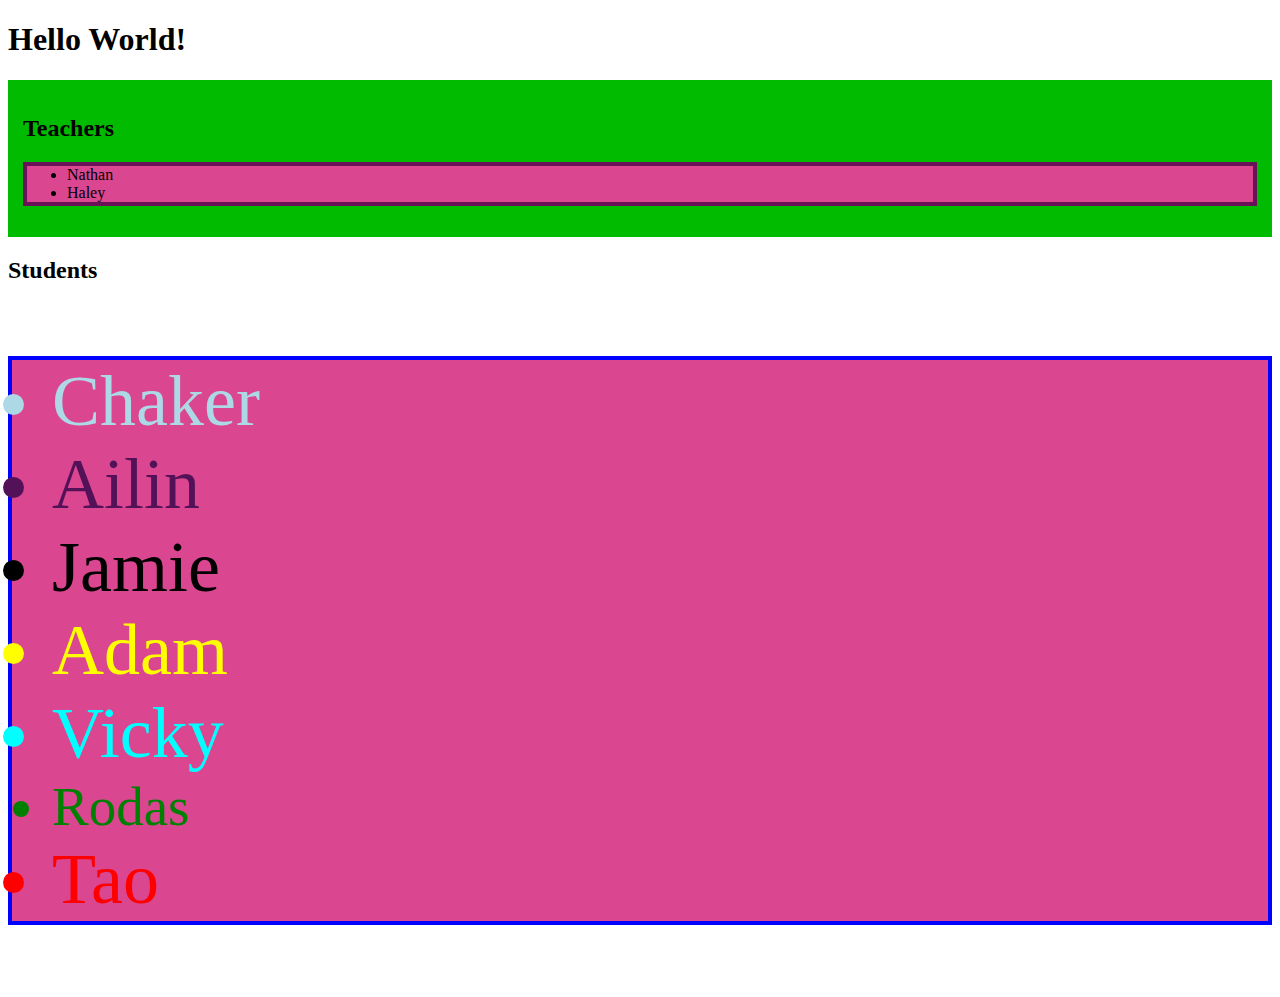
<file: index.html>
<!DOCTYPE html>
<html>
    <head>
        <link href="./style.css" rel="stylesheet">
    </head>
    <body>
        <style>
            ul {border: 4px solid blue;}
            div ul {border-color: #691257;}
            .vicky {color: aqua;}
            .rodas {color: green; font-size: 55px;}
        </style>
        <h1>Hello World!</h1>
        <div>
            <h2>Teachers</h2>
            <ul>
                <li>Nathan</li>
                <li>Haley</li>
            </ul>
        </div>
        <h2>Students</h2>
        <ul style="font-size: 72px;">
            <li style="color: lightblue;">Chaker</li>
            <li style="color: #531258;">Ailin</li>
            <li>Jamie</li>
            <li class="adam">Adam</li>
            <li class="vicky">Vicky</li>
            <li class="rodas">Rodas</li>
            <li class="tao">Tao</li>
        </ul>
    </body>
</html>
</file>
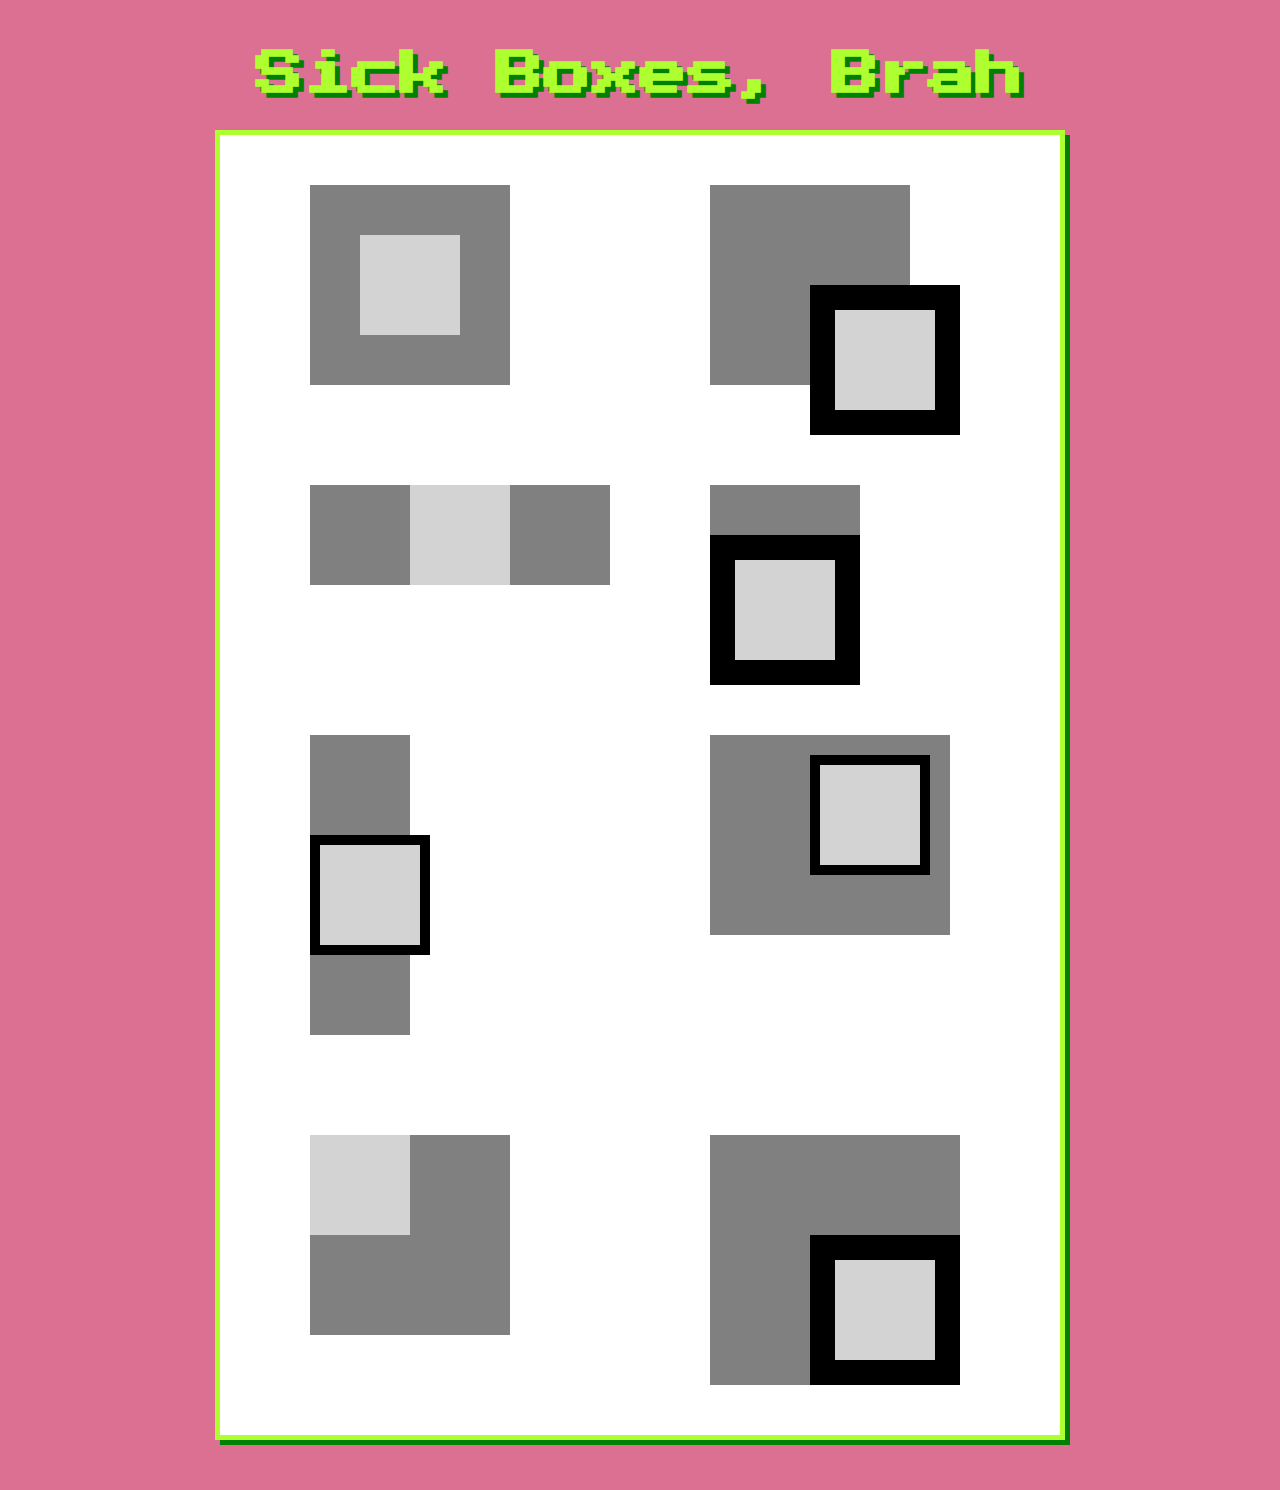
<file: boxes/index.html>
<!DOCTYPE html>
<html lang="en">
<head>
    <meta charset="UTF-8">
    <meta http-equiv="X-UA-Compatible" content="IE=edge">
    <meta name="viewport" content="width=device-width, initial-scale=1.0">
    <title>Document</title>
    <link rel="stylesheet" href="./styles.css">
</head>
<body>
    <h1>Sick Boxes, Brah</h1>

    <ul>
        <li class="group1">
            <div class="big-box">
                <div class="little-box"></div>
            </div>
        </li>
        <li class="group2">
            <div class="big-box">
                <div class="little-box little-style2"></div>
            </div>
        </li>
        <li class="group3">
            <div class="big-box">
                <div class="little-box"></div>
            </div>
        </li>
        <li class="group4">
            <div class="big-box">
                <div class="little-box little-style2"></div>
            </div>
        </li>
        <li class="group5">
            <div class="big-box">
                <div class="little-box little-style1"></div>
            </div>
        </li>
        <li class="group6">
            <div class="big-box">
                <div class="little-box little-style1"></div>
            </div>
        </li>
        <li class="group7">
            <div class="big-box">
                <div class="little-box"></div>
            </div>
        </li>
        <li class="group8">
            <div class="big-box">
                <div class="little-box little-style2"></div>
            </div>
        </li>
    </ul>

</body>
</html>
</file>
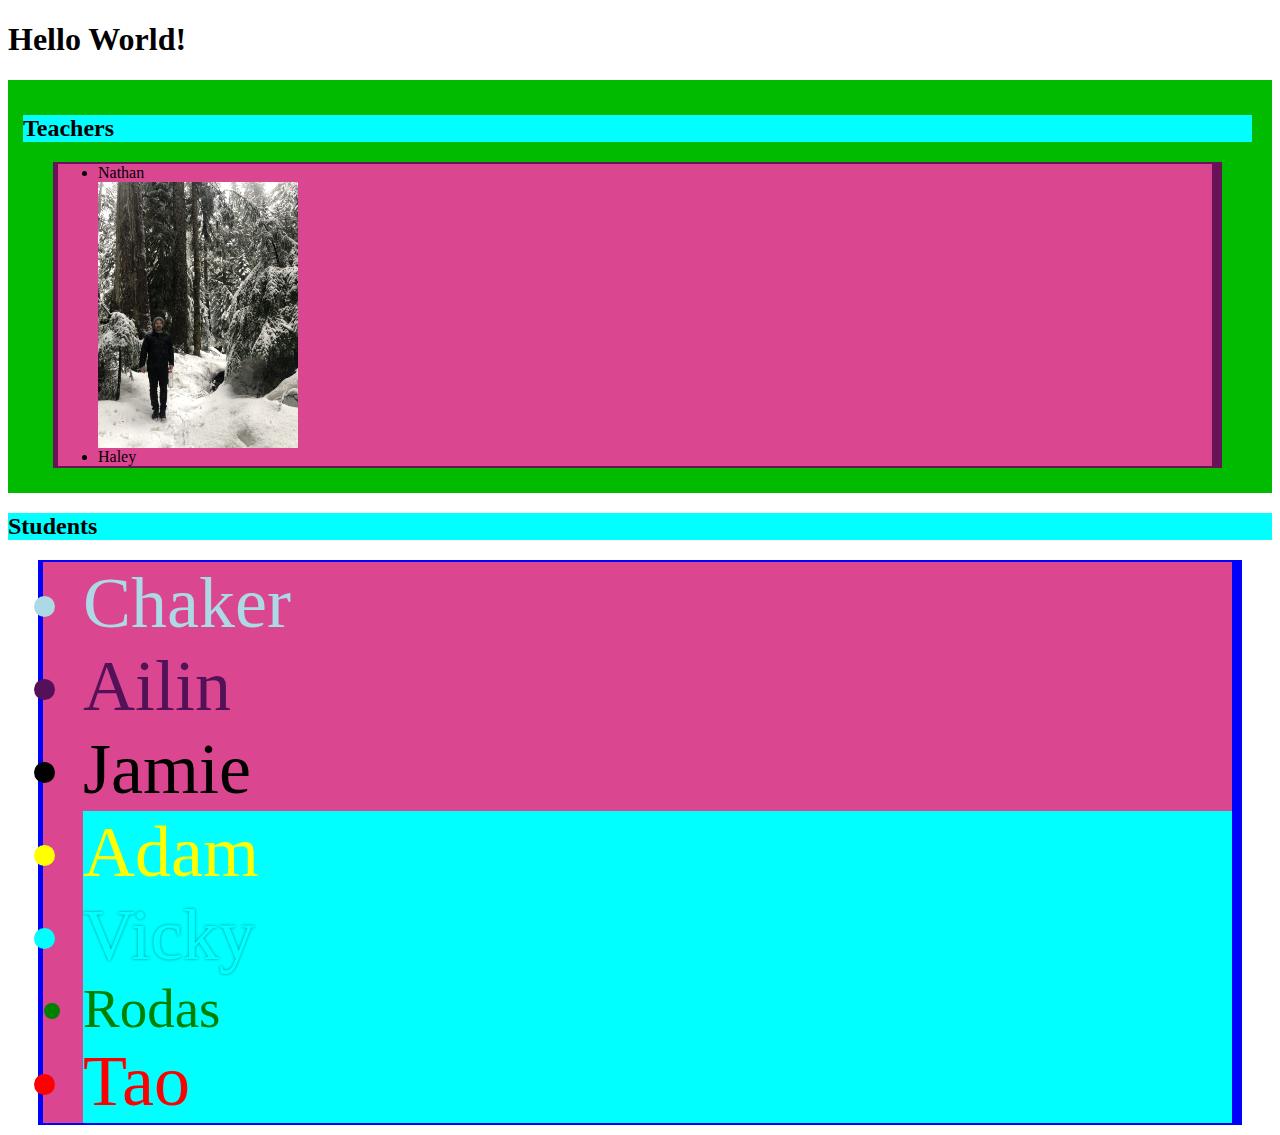
<file: myfirstpage/index.html>
<!DOCTYPE html>
<html>
    <head>
        <link href="./style.css" rel="stylesheet">
    </head>
    <body>
        <h1>Hello World!</h1>
        <div>
            <h2>Teachers</h2>
            <ul>
                <li>Nathan <img src="2022NathanInTheWoods.jpeg"></li>
                <li>Haley</li>
            </ul>
        </div>
        <h2>Students</h2>
        <ul style="font-size: 72px;">
            <li style="color: lightblue;">Chaker</li>
            <li style="color: #531258;">Ailin</li>
            <li>Jamie</li>
            <li class="adam">Adam</li>
            <li class="vicky">Vicky</li>
            <li class="rodas">Rodas</li>
            <li class="tao">Tao</li>
        </ul>
    </body>
</html>
</file>
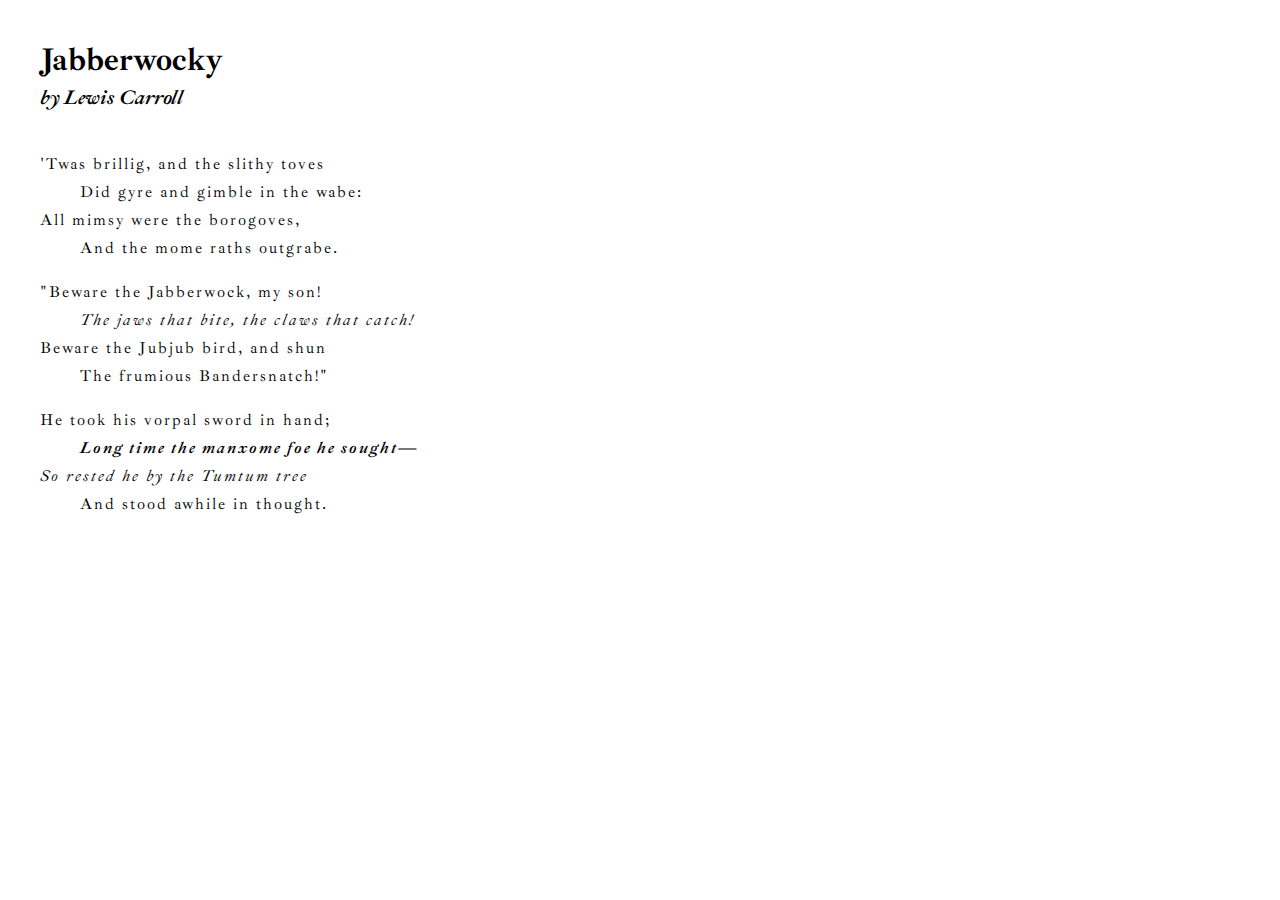
<file: poem/index.html>
<!DOCTYPE html>
<html lang="en">
<head>
    <meta charset="UTF-8">
    <meta http-equiv="X-UA-Compatible" content="IE=edge">
    <meta name="viewport" content="width=device-width, initial-scale=1.0">
    <title>Poetic Humans</title>
    <link href="./styles.css" rel="stylesheet">
</head>
<body>

    <div id="formatted-poem">
        <h1>Jabberwocky</h1>
        <h2>by Lewis Carroll</h2>

        <p id="poem-paragraph1">
            'Twas brillig, and the slithy toves<br>
            <span class="indent">Did gyre and gimble in the wabe:</span><br>
            All mimsy were the borogoves,<br>
            <span class="indent">And the mome raths outgrabe.</span>
        </p>

        <p id="poem-paragraph2">
            "Beware the Jabberwock, my son!<br>
            <em class="indent">The jaws that bite, the claws that catch!</em><br>
            Beware the Jubjub bird, and shun<br>
            <span class="indent">The frumious Bandersnatch!"</span>
        </p>

        <p id="poem-paragraph3">
            He took his vorpal sword in hand;<br>
            <em><strong class="indent">Long time the manxome foe he sought—</strong><br>
            So rested he by the Tumtum tree</em><br>
            <span class="indent">And stood awhile in thought.</span>
        </p>
    </div>

</body>
</html>
</file>
<file: style.css>
div {background-color: #00bb00; padding: 15px;}
ul {background-color: #db4691;}
.adam {color: yellow;}
.tao {color: red;}
</file>
<file: boxes/styles.css>
@import url('https://fonts.googleapis.com/css2?family=Press+Start+2P&display=swap');

body {
    font-family: 'Press Start 2P', cursive;
    margin: 50px;
    font-size: 24px;
    text-align: center;
    background-color: palevioletred;
}

/* layout */
h1 {
    color: greenyellow;
    text-shadow: 5px 5px 0 green;
}

ul {
    display: inline-grid;
    grid-template-columns: 1fr 1fr;
    margin: 0 auto;
    border: 5px solid greenyellow;
    background-color: white;
    box-shadow: 5px 5px 0 green;
}

li {
    list-style: none;
    padding: 50px;
}

/* exercise */
.big-box,
.little-box {
    border: 0 solid black;
    width: 100px;
    height: 100px;
}

.big-box {
    background-color: gray;
}

.little-box {
    background-color: lightgray;
}

.little-box.little-style1 {
    border-width: 10px;
}

.little-box.little-style2 {
    border-width: 25px;
}

.group1 .big-box {
    padding: 50px;
}

.group2 .big-box {
    padding: 50px;
}

.group2 .little-box {
    margin: 50px 0 0 50px;
}

.group3 .big-box {
    padding: 0 100px;
}

.group4 .big-box {
    padding-top: 50px;
    width: 150px;
}

.group5 .big-box {
    padding: 100px 0;
}

.group6 .big-box {
    padding: 20px 40px 80px 100px;
}

.group7 .big-box {
    padding: 0 100px 100px 0;
}

.group8 .big-box {
    padding: 100px 0 0 100px;
    width: 150px;
    height: 150px;
}
</file>
<file: myfirstpage/style.css>
div {
    background-color: #00bb00;
    padding: 15px 20px 15px 15px;
}
ul {
    background-color: #db4691;
    border: 4px solid blue;

    margin: 10px 30px;

    border-width: 2px 10px 2px 5px;
}

div ul {
    border-color: #691257;
}

.adam {
    color: yellow;
}
.tao {
    color: red;
}
.vicky {
    color: aqua;
    text-shadow: 0 0 3px darkcyan;
}
.rodas {
    color: green;
    font-size: 55px;
}
.adam, .tao, .vicky, .rodas, h2 {
    background-color: cyan;
}

img {
    width: 200px;
    display: block;
}
</file>
<file: poem/styles.css>
/* Google Fonts */
@import url('https://fonts.googleapis.com/css2?family=Ibarra+Real+Nova:ital,wght@0,400;0,500;0,600;0,700;1,400;1,500;1,600;1,700&display=swap');

/* HTML */
body {
    font-family: 'Ibarra Real Nova', serif;
    margin: 40px auto;
    width: calc(100% - 80px);
}

h1 {
    margin-bottom: 5px;
}

h2 {
    font-style: oblique;
    font-size: 1.25em;
    margin: 0 0 40px;
}

p {
    line-height: 1.75em;
    letter-spacing: 2px;
}

p .indent {
    padding-left: 40px;
}
</file>
